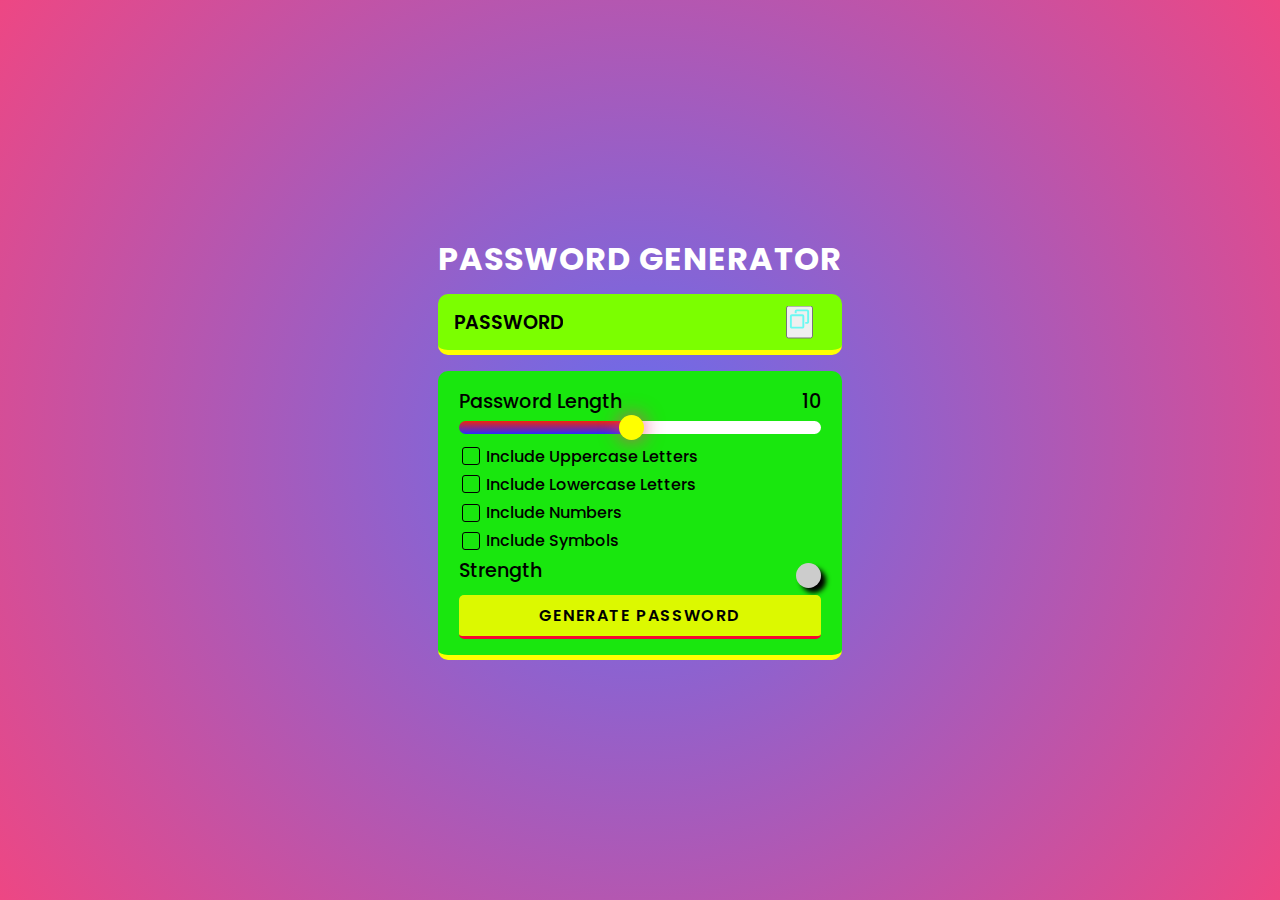
<file: index.html>
<!DOCTYPE html>
<html lang="en">
<head>
    <meta charset="UTF-8">
    <meta name="viewport" content="width=device-width, initial-scale=1.0">
    <title>Password Generator</title>
    <link rel="stylesheet" href="style.css">
</head>
<body>

    <!-- outer level container -->
    <div class="container">

        <!-- heading -->
        <h1>Password Generator</h1>

        <!-- div for showing password as title and password length -->
        <div class="display-container">

            <input readonly placeholder="Password" data-passwordDisplay class="display">

            <button class="copyBtn" data-copy> 
                <span class="toolTip" data-copyMsg></span>

                <img src="copy.svg" alt="copyPassword" width="23" height="23">
            </button>

        </div>

        <!-- div container that contains the main html body of password  generator-->
        <div class="input-container">

            <div class="length-container">
                <p>Password Length</p>
                <p data-lengthNumber>0</p>
            </div>

            <!-- slider -->
            <input type="range" min="1" max="20" class="slider" step="1" data-lengthSlider>

            <!-- div for checkboxes -->
            <div class="check">
                  <input type="checkbox" id="uppercase">
                  <label for="uppercase">Include Uppercase Letters</label>
            </div>

            <div class="check">
                <input type="checkbox" id="lowercase">
                <label for="lowercase">Include Lowercase Letters</label>
            </div>

            <div class="check">
                <input type="checkbox" id="numbers">
                <label for="numbers">Include Numbers</label>
            </div>

            <div class="check">
                <input type="checkbox" id="symbols">
                <label for="symbols">Include Symbols </label>
            </div>

            <!-- password strength section -->
            <div class="strength-container">
                <p>Strength</p>
                <div data-indicator class="indicator"></div>
            </div>

            <!-- generate password button -->
            <button class="generateButton">Generate Password</button>

        </div>
    </div>

    <script src="script.js"></script>
    
</body>
</html>
</file>
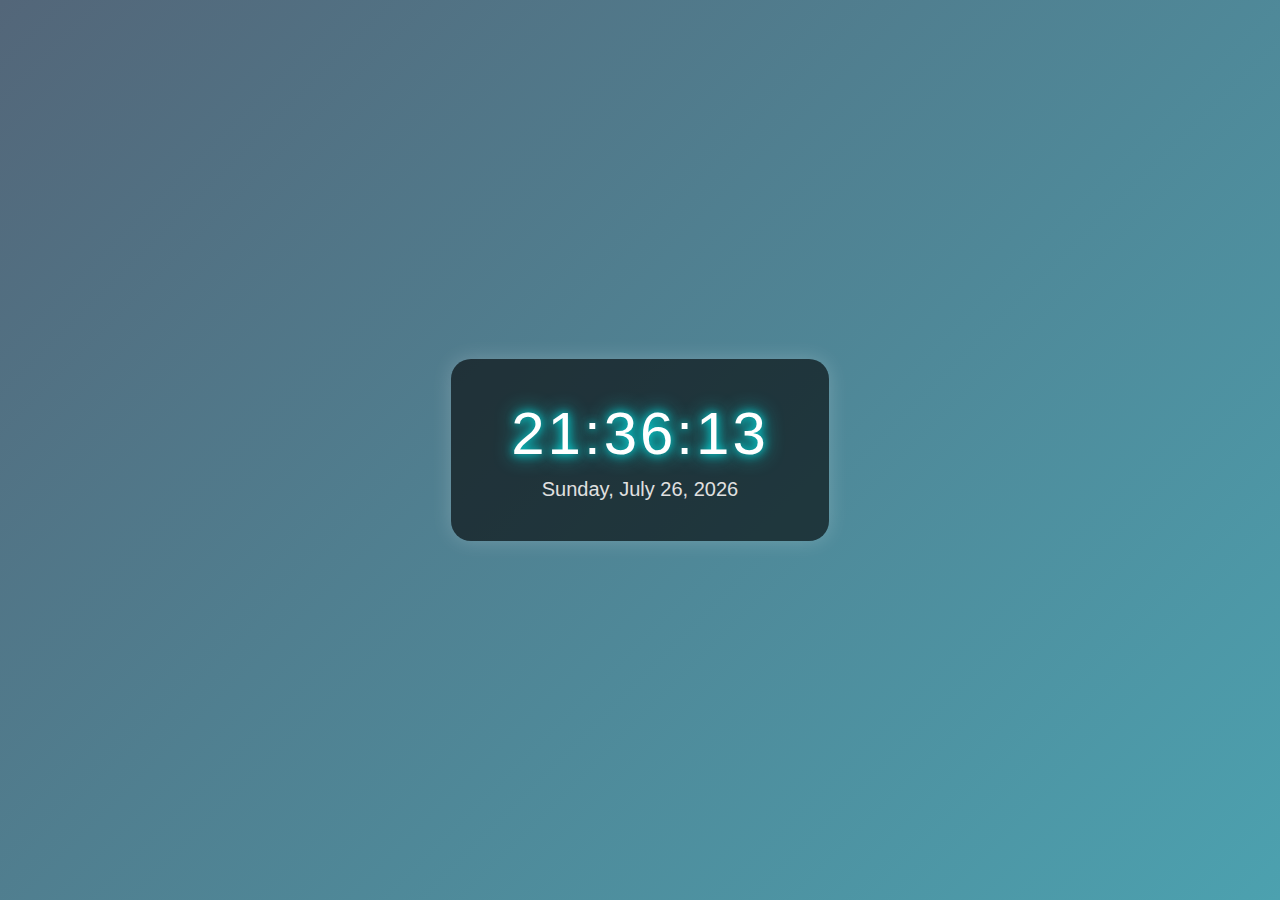
<file: bevent.html>
<!DOCTYPE html>
<html lang="en">
<head>
  <meta charset="UTF-8">
  <title>Digital Seconds Clock</title>
  <style>
    body {
      margin: 0;
      height: 100vh;
      display: flex;
      justify-content: center;
      align-items: center;
      background: linear-gradient(135deg, #536679, #4ca1af);
      font-family: 'Segoe UI', Tahoma, Geneva, Verdana, sans-serif;
    }

    .clock {
      background-color: rgba(0, 0, 0, 0.6);
      padding: 40px 60px;
      border-radius: 20px;
      box-shadow: 0 0 20px rgba(255, 255, 255, 0.2);
      text-align: center;
    }

    .time {
      font-size: 60px;
      color: #ffffff;
      letter-spacing: 3px;
      text-shadow: 0 0 10px #00e6e6, 0 0 20px #00e6e6;
    }

    .date {
      font-size: 20px;
      color: #e0e0e0;
      margin-top: 10px;
      font-weight: 300;
    }
  </style>
</head>
<body>
  <div class="clock">
    <div class="time" id="time">--:--:--</div>
    <div class="date" id="date">Loading date...</div>
  </div>

  <script>
    function updateClock() {
      const now = new Date();
    //   yaha ghadhi me jaan dal di hai  
      const hours = String(now.getHours()).padStart(2, '0');
      const minutes = String(now.getMinutes()).padStart(2, '0');
      const seconds = String(now.getSeconds()).padStart(2, '0');
      const timeString = `${hours}:${minutes}:${seconds}`;

      const options = { weekday: 'long', year: 'numeric', month: 'long', day: 'numeric' };
      const dateString = now.toLocaleDateString(undefined, options);

      document.getElementById('time').textContent = timeString;
      document.getElementById('date').textContent = dateString;
    }
    //  yaha todha function dala hai
    setInterval(updateClock, 1000);
    updateClock(); // Initial call
  </script>
</body>
</html>
</file>
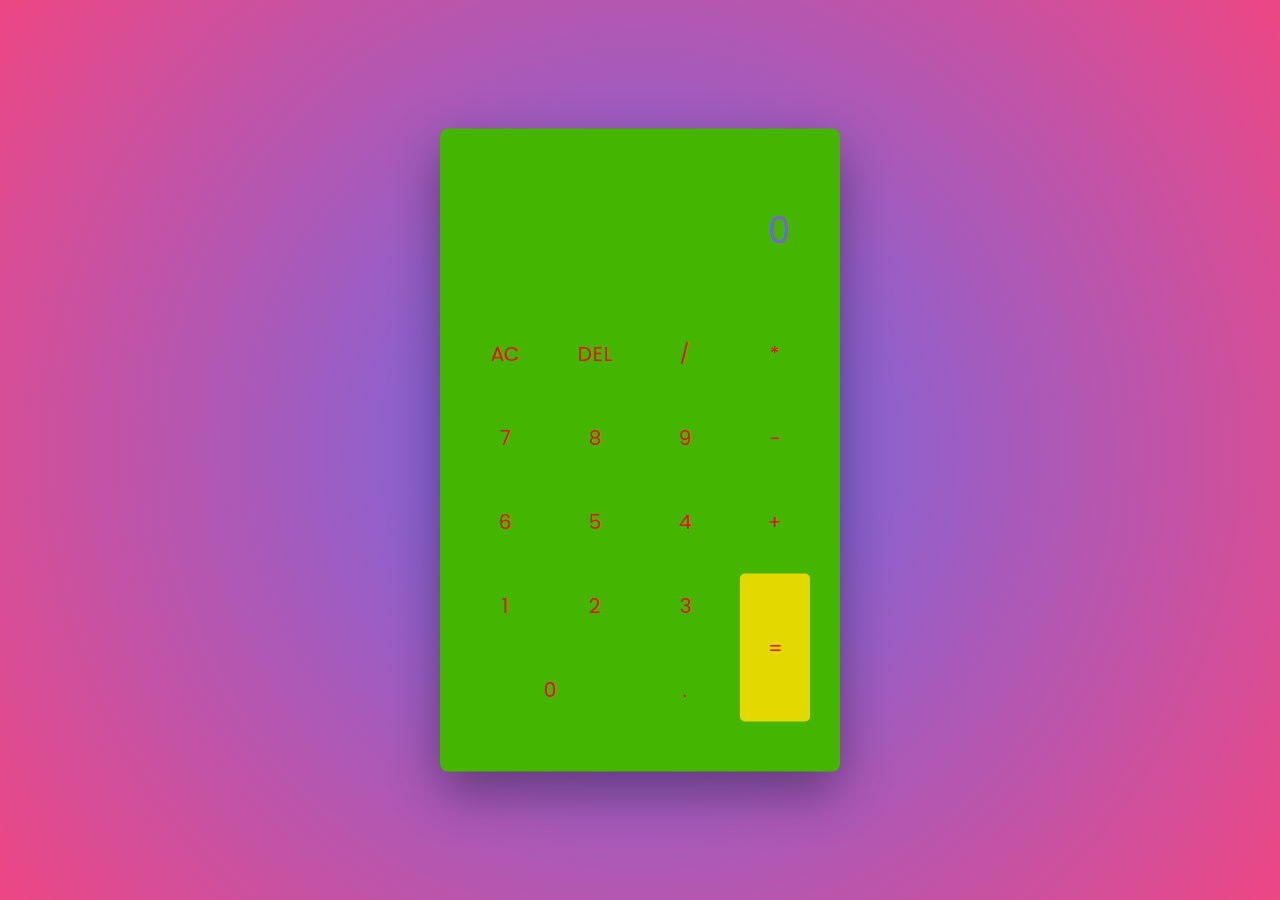
<file: calculator.html>
<!DOCTYPE html>
<html lang="en">
  <head>
    <meta name="viewport" content="width=device-width, initial-scale=1.0" />
    <title>Calculator</title>
    <style>
        * {
  padding: 0;
  margin: 0;
  box-sizing: border-box;
  font-family: "Roboto Mono", monospace;
}
body {
  height: 100vh;
  background: linear-gradient(to bottom, #e3d800 50%, #44b602 50%);
}
.calculator {
  width: 400px;
  background-color:#44b602;
  padding: 50px 30px;
  position: absolute;
  transform: translate(-50%, -50%);
  top: 50%;
  left: 50%;
  border-radius: 8px;
  box-shadow: 0 20px 50px rgba(0, 5, 24, 0.4);
}
.display {
  width: 100%;
}
.display input {
  width: 100%;
  padding: 15px 10px;
  text-align: right;
  border: none;
  background-color: transparent;
  color: #ffffff;
  font-size: 35px;
}
.display input::placeholder {
  color: #7664d8;
}
.buttons {
  display: grid;
  grid-template-columns: repeat(4, 1fr);
  grid-gap: 20px;
  margin-top: 40px;
}
.buttons input[type="button"] {
  font-size: 20px;
  padding: 17px;
  border: none;
  background-color: transparent;
  color: #eb0e0e;
  cursor: pointer;
  border-radius: 5px;
}
.buttons input[type="button"]:hover {
  box-shadow: 0 8px 25px #44b602;
}
input[type="button"]#equal {
  grid-row: span 2;
  background-color: #e3d800;
}
input[type="button"][value="0"] {
  grid-column: span 2;
}
    </style>
    <!-- Google Font -->
    <link
      href="https://fonts.googleapis.com/css2?family=Roboto+Mono:wght@500&display=swap"
      rel="stylesheet"
    />
    <!-- Stylesheet -->
    <link rel="stylesheet" href="style.css" />
  </head>
  <body>
    <div class="calculator">
      <div class="display">
        <input type="text" placeholder="0" id="input" disabled />
      </div>
      <div class="buttons">
        <!-- Full Erase -->
        <input type="button" value="AC" id="clear" />
        <!-- Erase Single Value -->
        <input type="button" value="DEL" id="erase" />
        <input type="button" value="/" class="input-button" />
        <input type="button" value="*" class="input-button" />
        <input type="button" value="7" class="input-button" />
        <input type="button" value="8" class="input-button" />
        <input type="button" value="9" class="input-button" />
        <input type="button" value="-" class="input-button" />
        <input type="button" value="6" class="input-button" />
        <input type="button" value="5" class="input-button" />
        <input type="button" value="4" class="input-button" />
        <input type="button" value="+" class="input-button" />
        <input type="button" value="1" class="input-button" />
        <input type="button" value="2" class="input-button" />
        <input type="button" value="3" class="input-button" />
        <input type="button" value="=" id="equal" />
        <input type="button" value="0" class="input-button" />
        <input type="button" value="." class="input-button" />
      </div>
    </div>
    <!-- Script -->
    <script>
        let equal_pressed = 0;
//Refer all buttons excluding AC and DEL
let button_input = document.querySelectorAll(".input-button");
//Refer input,equal,clear and erase
let input = document.getElementById("input");
let equal = document.getElementById("equal");
let clear = document.getElementById("clear");
let erase = document.getElementById("erase");
window.onload = () => {
  input.value = "";
};
//Access each class using forEach
button_input.forEach((button_class) => {
  button_class.addEventListener("click", () => {
    if (equal_pressed == 1) {
      input.value = "";
      equal_pressed = 0;
    }
    //display value of each button
    input.value += button_class.value;
  });
});
//Solve the user's input when clicked on equal sign
equal.addEventListener("click", () => {
  equal_pressed = 1;
  let inp_val = input.value;
  try {
    //evaluate user's input
    let solution = eval(inp_val);
    //True for natural numbers
    //false for decimals
    if (Number.isInteger(solution)) {
      input.value = solution;
    } else {
      input.value = solution.toFixed(2);
    }
  } catch (err) {
    //If user has entered invalid input
    alert("Invalid Input");
  }
});
//Clear Whole Input
clear.addEventListener("click", () => {
  input.value = "";
});
//Erase Single Digit
erase.addEventListener("click", () => {
  input.value = input.value.substr(0, input.value.length - 1);
});
    </script>
  </body>
</html>
</file>
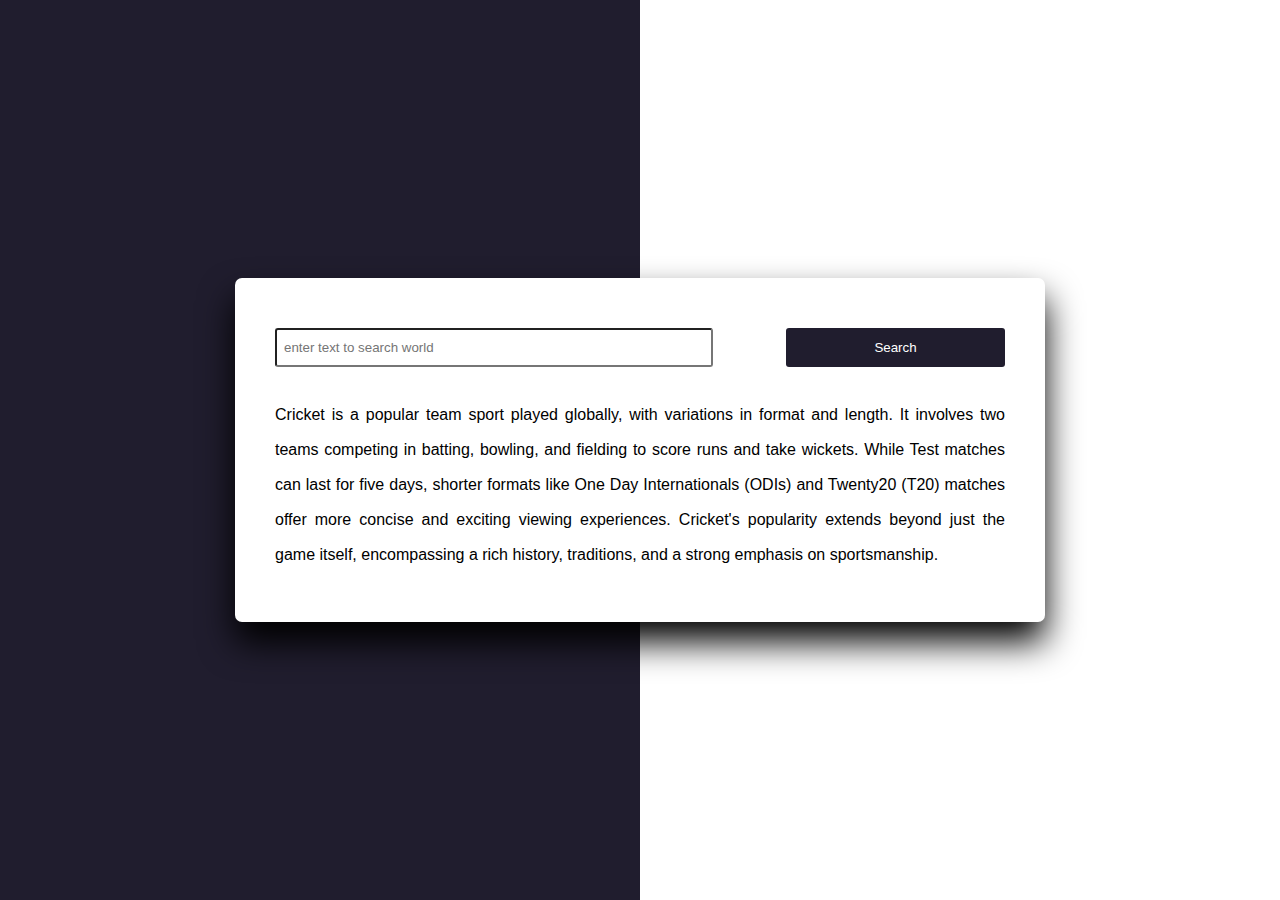
<file: js3.html>
<!DOCTYPE html>
<html lang="en">

<head>
    <meta charset="UTF-8">
    <meta name="viewport" content="width=device-width, initial-scale=1.0">
    <title>Document</title>
    <link rel="stylesheet" href="js3.css">
</head>

<body>
    <div class="container">
        <div class="wrapper">
            <input type="text" id="text-to-search"
            placeholder="enter text to search world">
            <button onclick="search()">Search</button>
        </div>
        <p id="paragraph">
            Cricket is a popular team sport played globally, with variations in format and length. It involves two teams
            competing in batting, bowling, and fielding to score runs and take wickets. While Test matches can last for
            five days, shorter formats like One Day Internationals (ODIs) and Twenty20 (T20) matches offer more concise
            and exciting viewing experiences. Cricket's popularity extends beyond just the game itself, encompassing a
            rich history, traditions, and a strong emphasis on sportsmanship.
        </p>
    </div>
    <script src="js3.js"></script>
</body>

</html>
</file>
<file: style.css>
@import url('https://fonts.googleapis.com/css2?family=Poppins:ital,wght@0,100;0,200;0,300;0,400;0,500;0,600;0,700;0,800;0,900;1,100;1,200;1,300;1,400;1,500;1,600;1,700;1,800;1,900&display=swap');

*,
*::before,
*::after {
    margin: 0;
    padding: 0;
    box-sizing: border-box;
    font-family: "Poppins", sans-serif;

}

body { 
    display: flex;
    justify-content: center;
    align-items: center;
    flex-direction: column;
    width: 100vw;
    height: 100vh;
    background: radial-gradient(circle, rgb(102, 109, 238) 0%, rgba(236, 55, 121, 0.92) 100%);
} 

.conatiner {
    width: 90%;
    max-width: 450px; 
}

h1 {
    color: white;
    text-align: center;
    text-transform: uppercase;
    line-height: 1.2;
    letter-spacing: 1px;
}

.display-container {
    position: relative;
    background-color: rgb(123, 255, 0);
    border-radius: 10px; 
    border-bottom: 0.35rem solid yellow;
    margin: 1rem 0; 
    padding-top: 0.35rem;
}

.display { 
    width: 100%;
    color: rgb(255, 3, 255);
    background-color: transparent;
    padding: 10px;
    font-weight: 600;
    font-size: 1rem;
    line-height: 30px;
    border: none;
}

.display::placeholder {
    position: absolute;
    color: black;
    font-weight: 600;
    font-size: 1.2rem;
    top: 45%;
    left: 1rem;
    line-height: 30px;
    text-transform: uppercase;
    transform: translateY(-50%);
}

.display-container button {
    position: absolute;
    top: 50%;
    right: 1.8rem;
    transform: translateY(-50%);
}

/* .copyBtn {
    background: transparent;
    border: none;
    outline: none;
} */

.toolTip {
    position: absolute;
    background-color: rgb(250, 72, 101);
    color: white;
    padding: 5px;
    border-radius: 10px;
    transform: scale(0);
    transform-origin: bottom;
    transition: all 250ms ease-in-out;
    top: -34px;
}

.toolTip.active {
    opacity: 1;
    transform: scale(1);
}
 
.input-container {
    width: 100%;
    background-color: rgb(25, 231, 14);
    border-radius: 10px;
    padding: 1rem 1.3rem;
    border-bottom: 0.35rem solid yellow;
}

.length-container {
    display: flex;
    justify-content: space-between;
    align-items: center;
}

.length-container p:nth-child(1) {
    font-weight: 500;
    font-size: 1.2rem;
}

.length-container p:nth-child(2) {
    font-weight: 500;
    font-size: 1.2rem;
}

.strength-container {
    display: flex;
    justify-content: space-between;
    align-items: center;
}

.strength-container p:nth-child(1) {
    font-weight: 500;
    font-size: 1.2rem;
    margin-bottom: 10px;
}

.indicator {
    height: 25px;
    width: 25px;
    border-radius: 50%;

}

.generateButton {
    background-color: rgb(220, 249, 0);
    padding: 0.5rem;
    border: none;
    border-bottom: 0.20rem solid rgb(246, 8, 47);
    border-radius: 5px;
    text-transform: uppercase;
    font-size: 1rem;
    font-weight: 600;
    width: 100%;
    cursor: pointer;
    text-align: center;
    letter-spacing: 0.1rem;
}

.check {
    display: flex;
    align-items: center;
    margin: 0.2rem;
    gap: 0 0.4rem;
}

.check input {
    appearance: none;
    width: 18px;
    height: 18px;
    border: 1px solid black;
    cursor: pointer;
    position: relative;
    border-radius: 3px;
}

.check input:checked {
    background-color: aqua;
}

.check input:checked::before {
    content: '\2713';
    position: absolute;
    font-weight: 500;
    left: 15%
}

.check label {
    font-weight: 500;
}

.slider {
    appearance: none;
    width: 100%;
    height: 0.80rem;
    cursor: pointer;
    background-color: white;
    border-radius: 1rem;
    margin-top: 2px;
    margin-bottom: 2px;
    background-repeat: no-repeat;
    background-image: linear-gradient(rgb(240, 38, 12), rgba(0, 0, 255, 0.831))
}

.slider::-webkit-slider-thumb {
    position: relative;
    z-index: 1;
    appearance: none;
    background-color: yellow;
    height: 25px;
    width: 25px;
    border-radius: 50%;
    cursor: pointer;
    transition: all 100ms ease-in;
    box-shadow: 0px 0px 20px 0px rgba(236, 55, 121, 0.92);
}

.slider:focus {
    outline: 2px solid yellow;
}

.slider::-webkit-slider-thumb:hover {
    background-color: red;
    border: 1px solid yellow;
}
</file>
<file: js3.css>
*{
    padding: 0;
    margin: 0;box-sizing: border-box;
    font-family: 'Lucida Sans', 'Lucida Sans Regular', 'Lucida Grande', 'Lucida Sans Unicode', Geneva, Verdana, sans-serif;
}

body{
    height: 100%;
    background: linear-gradient(
        to right,
        #201d2e 50%,
        white 50%
    ) fixed;
}
.container {
    width: 90vmin;
    background-color: white;
    padding: 50px 40px;
    position: absolute;
    transform: translate(-50% , -50%);
    top: 50%;
    left: 50%;
    border-radius: 7px;
    box-shadow: 0 20px 35px black;
}
.wrapper{
    display: flex;
    justify-content: space-between;
}
.wrapper input{
    width: 60%;
    padding: 10px 7px;
    border-radius: 3px;
    border: 1px soild black;
}

.wrapper button{
    width: 30%;
    background-color: #201d2e;
    border: none;
    outline: none;
    cursor: pointer;
    color: #ffffff;
    border-radius: 3px;

}

.container p{
    line-height: 35px;
    text-align: justify;
    margin-top: 30px;
}
</file>
